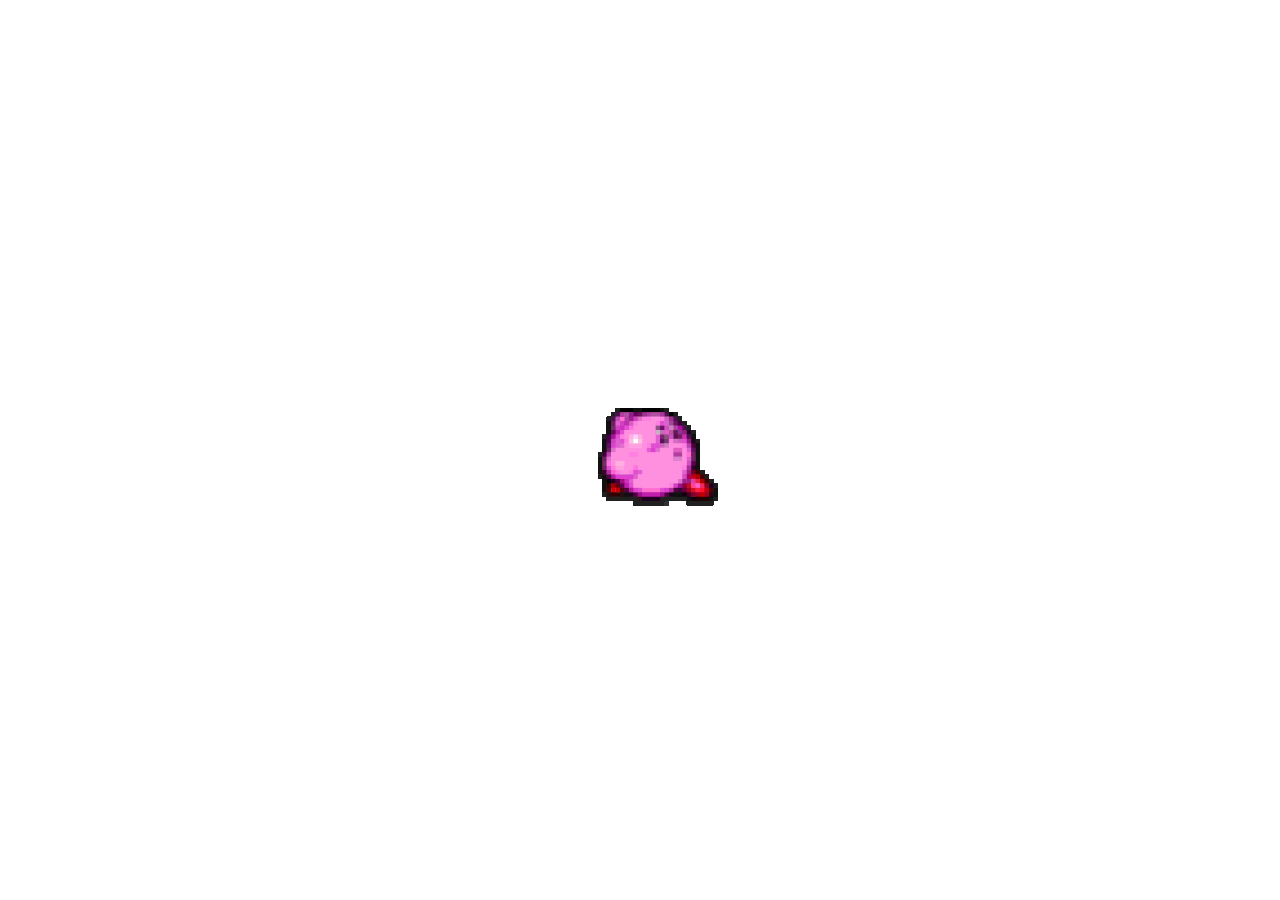
<file: demo1.html>
<html>
<head>
  <style>
    img {
      flex-grow: 0;
    }
    .flex {
      display: flex;
      width: 100%;
      height: 100%;
      justify-content: center;
      align-items: center;
    }
  </style>
</head>
<body>
<div class="flex">
  <div>
    <img src="img/kirbydance.gif"/>
  </div>
</div>
</body>
</html>
</file>
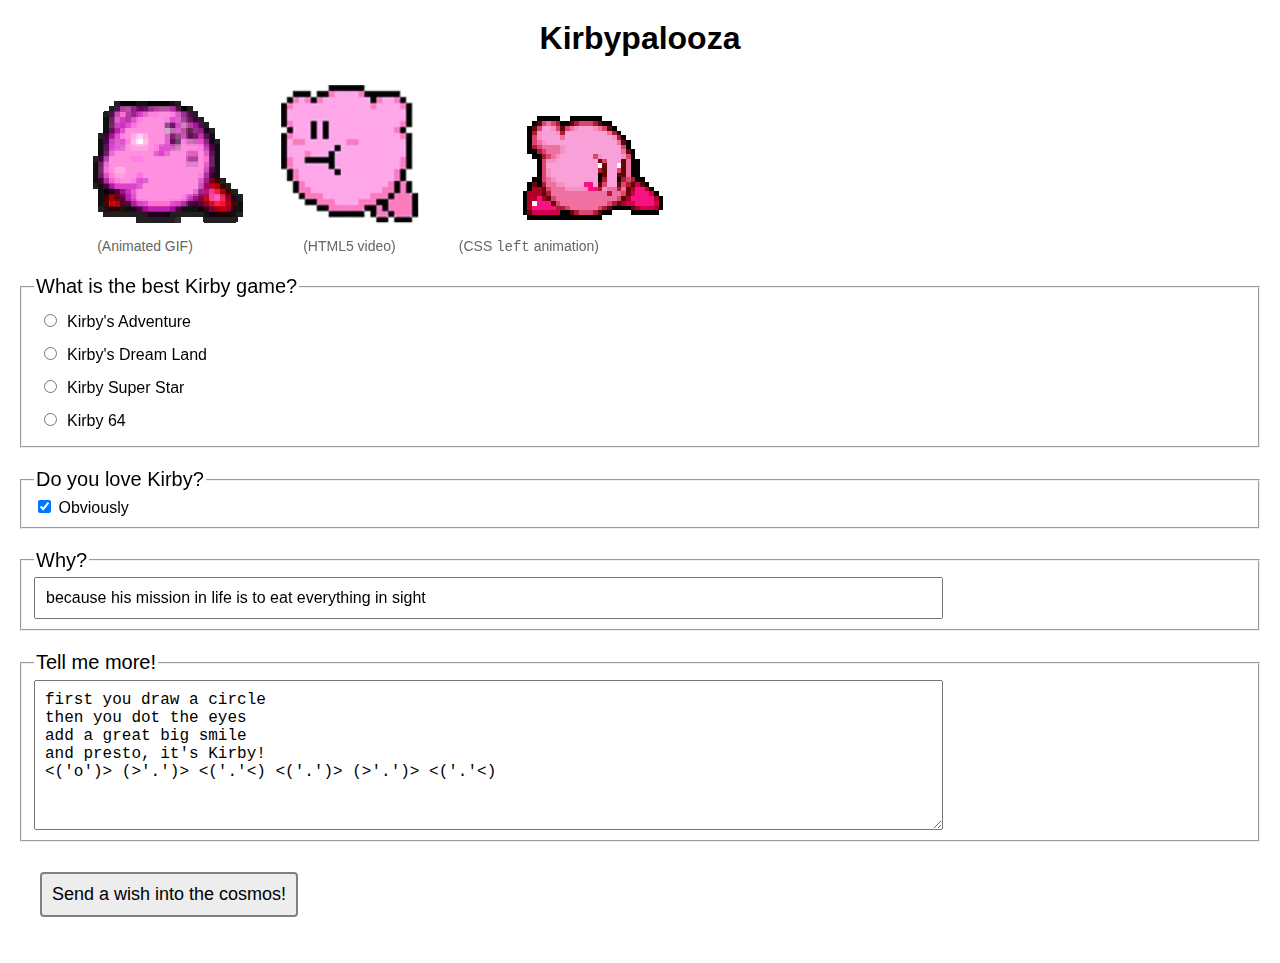
<file: demo2.html>
<html>
<head>
  <style>
    html, body {
      font-family: Helvetica, Arial, sans-serif;
      padding: 10px;
    }

    body {
      margin: 0 auto;
    }

    input[type=radio] {
      margin: 10px 10px;
    }

    button {
      margin: 10px 20px;
      font-size: 18px;
      background: #ededed;
      border: 2px solid gray;
      border-radius: 4px;
      padding: 10px;
    }

    h1 {
      text-align: center;
    }

    legend {
      font-size: 20px;
    }

    fieldset {
      margin: 20px 0;
    }

    small {
      margin: 10px auto 0;
      color: #666;
      font-size: 14px;
      display: block;
      text-align: center;
    }

    img {
      display: block;
      margin: 0 auto;
    }

    .pixel-image {
      image-rendering: -moz-crisp-edges;
      image-rendering: pixelated;
    }

    .move-wrapper {
      height: 150px;
      width: 200px;
      position:relative;
    }

    .move {
      top: calc(50% - 210px);
      left: 0;
      position: absolute;
      animation: moveIt ease-in-out 500ms alternate infinite;
    }
    input[type=text], textarea {
      font-size: 16px;
      width: 75%;
      padding: 10px;
    }

    textarea {
      height: 150px;
      font-family: monospace;
    }

    @keyframes moveIt {
      0% {
        left: -90px;
      }
      100% {
        left: -10px;
      }
    }

  </style>
</head>
<body>
<h1>Kirbypalooza</h1>
<form>
  <div>

    <div style="display:inline-block;">
      <img class="pixel-image" height="150" src="img/kirbydance.gif"/>
      <small>(Animated GIF)</small>
    </div>

    <div style="display:inline-block;">
      <video height="150" loop autoplay src="vid/kirby_blimp.webm"></video>
      <small>(HTML5 video)</small>
    </div>

    <div style="display:inline-block;">
      <div class="move-wrapper">
        <img class="move pixel-image" height="300" src="img/kirby_slide.png"/>
      </div>
      <small>(CSS <code>left</code> animation)</small>
    </div>

    <fieldset>
      <legend>What is the best Kirby game?</legend>
      <input type="radio" name="animal" value="k1" id="k1"/><label for="k1">Kirby's Adventure</label><br/>
      <input type="radio" name="animal" value="k2" id="k2"/><label for="k2">Kirby's Dream Land</label><br/>
      <input type="radio" name="animal" value="k3" id="k3"/><label for="k3">Kirby Super Star</label><br/>
      <input type="radio" name="animal" value="k4" id="k4"/><label for="k4">Kirby 64</label><br/>
    </fieldset>

    <fieldset>
      <legend>Do you love Kirby?</legend>
      <input type="checkbox" checked="checked" id="mycheck">
      <label for="mycheck">Obviously</label>
    </fieldset>

    <fieldset>
      <legend>Why?</legend>
      <input type="text" value="because his mission in life is to eat everything in sight">
    </fieldset>

    <fieldset>
      <legend>Tell me more!</legend>
      <textarea>first you draw a circle
then you dot the eyes
add a great big smile
and presto, it's Kirby!
<('o')> (>'.')> <('.'<) <('.')> (>'.')> <('.'<)
      </textarea>
    </fieldset>


    <button type="submit">Send a wish into the cosmos!</button>

  </div>
</form>

</body>
</html>
</file>
